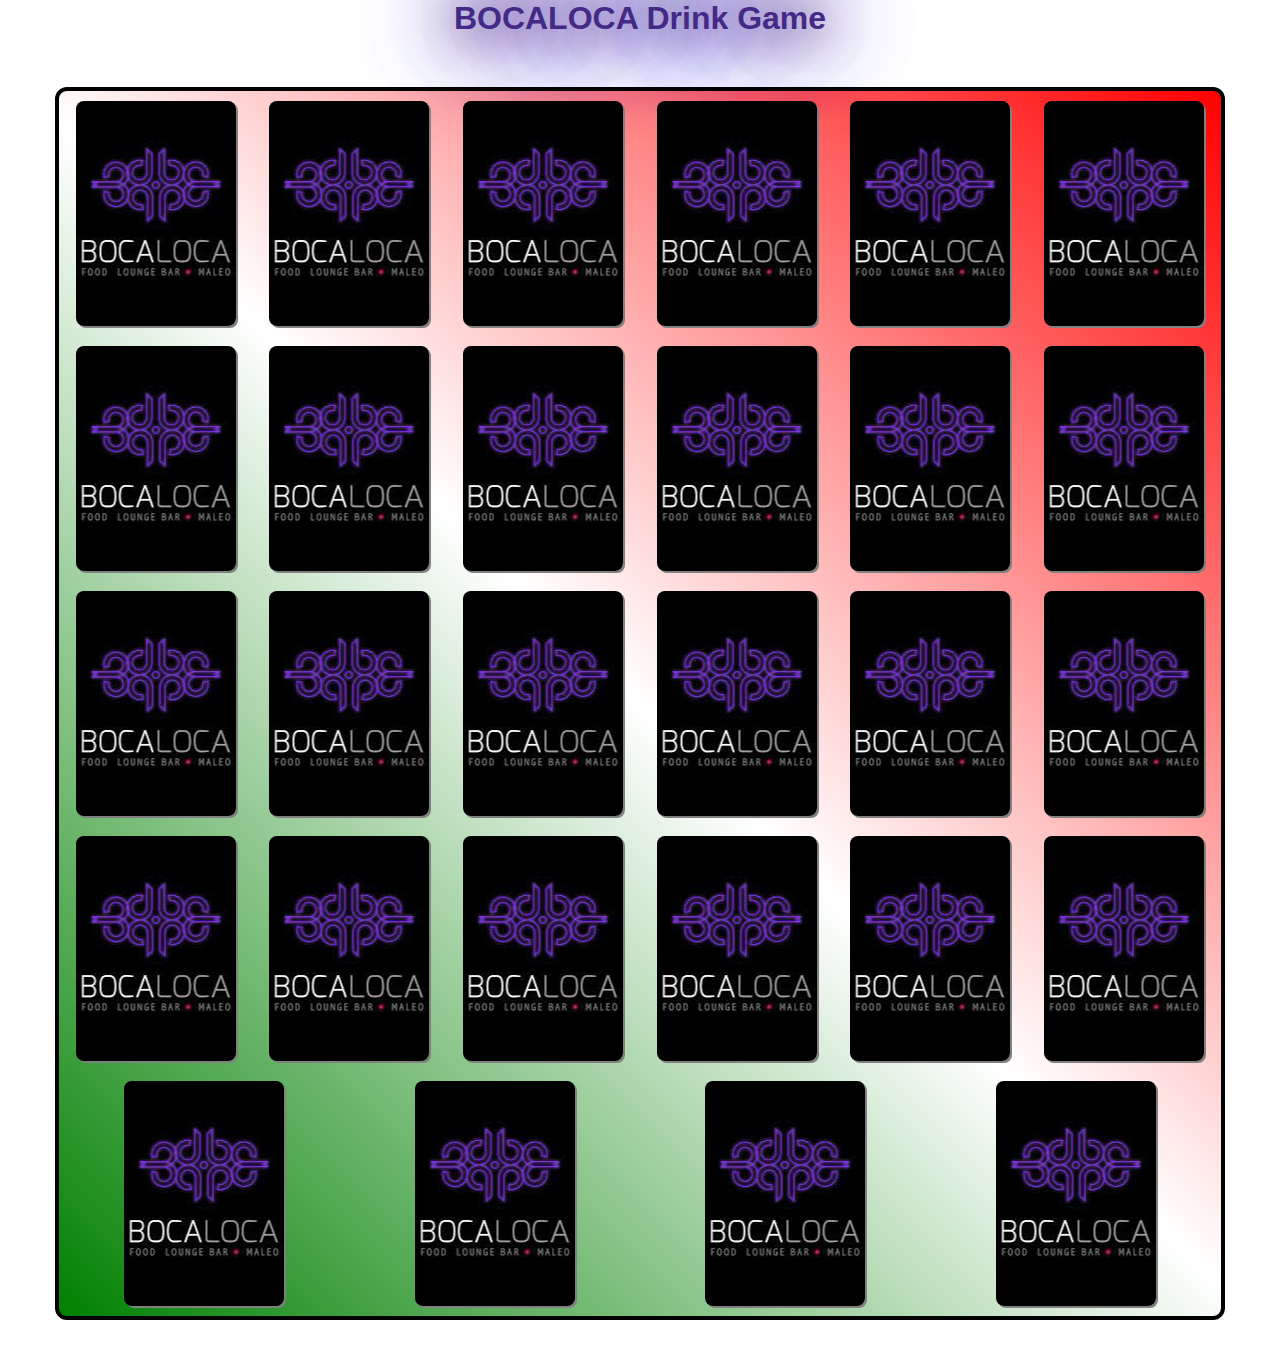
<file: index.html>
<!DOCTYPE html>
<html lang="en">
<head>
    <meta charset="UTF-8">
    <meta http-equiv="X-UA-Compatible" content="IE=edge">
    <meta name="viewport" content="width=device-width, initial-scale=1.0">
    <!--CSS-->
    <link rel="stylesheet" href="./css/style.css">
    <!--BOOTSTRAP-->
    <link href="https://cdn.jsdelivr.net/npm/bootstrap@5.0.2/dist/css/bootstrap.min.css" 
    rel="stylesheet" 
    integrity="sha384-EVSTQN3/azprG1Anm3QDgpJLIm9Nao0Yz1ztcQTwFspd3yD65VohhpuuCOmLASjC" 
    crossorigin="anonymous">

    <title>Boca-Loca Drink Game</title>
</head>
<body>
    <!--Game title-->

    <h1>BOCALOCA Drink Game</h1>

    <!--Create game table -->

    <div class="container"></div>
        
    <script src="./js/main.js"></script>
</body>
</html>
</file>
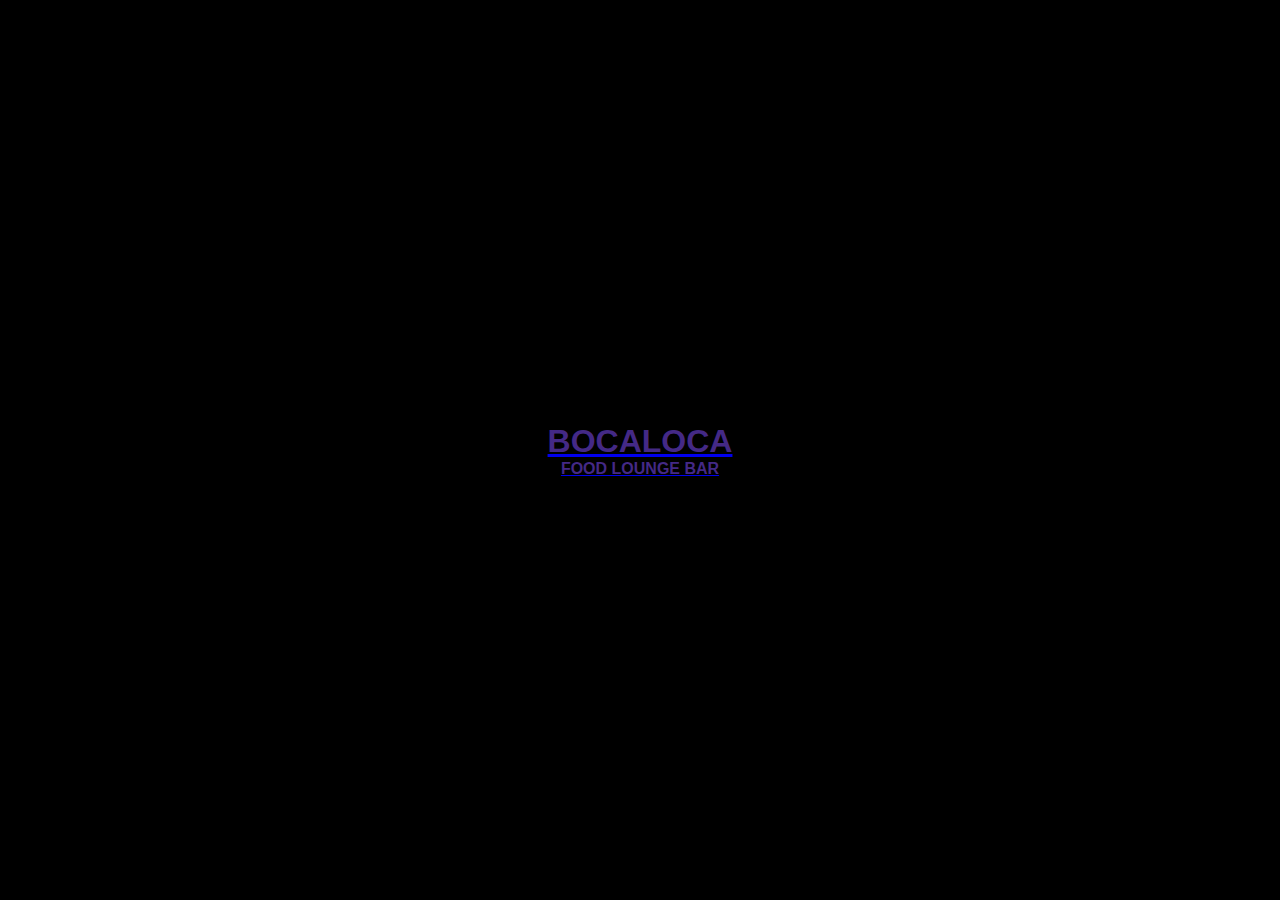
<file: start-index.html>
<!DOCTYPE html>
<html lang="en">
<head>
    <meta charset="UTF-8">
    <meta http-equiv="X-UA-Compatible" content="IE=edge">
    <meta name="viewport" content="width=device-width, initial-scale=1.0">
    <!--CSS-->
    <link rel="stylesheet" href="./css/start-page.css">
    <title>Benvenuto</title>
</head>
<body>

    <div class="title">
        <div class="box">
            <a href="./index.html">
                <h1>BOCALOCA</h1>
                <h4>FOOD LOUNGE BAR</h4>
            </a>
            
        </div> 
    </div>

    

    
</body>
</html>
</file>
<file: css/style.css>
/*basic setup*/

*{
    margin: 0;
    padding: 0;
    box-sizing: border-box;
    font-family: sans-serif;
}

/*game background style*/

.container {
    display: flex;
    flex-direction: row;
    justify-content: space-around;
    flex-wrap: wrap;
    margin: 50px auto;
    max-width: 1170px;
    border: 4px solid black;
    box-shadow: 5px grey;
    background-image: linear-gradient(45deg, green, white, red);
    border-radius: 12px;
}

/*title style*/

h1{
    text-align: center;
    color: #442986;
    text-shadow:
      0 0 42px #442986,
      0 0 82px #442986,
      0 0 92px #442986,
      0 0 102px #442986,
      0 0 151px #442986;
}

/*game cards style*/

.card{
    height: 225px;
    width: 160px;
    margin: 10px 10px;
    background-image: url("../img/bclc.jpg");
    background-repeat: no-repeat;
    background-position: center;
    box-shadow: 2px 2px grey;
    border-radius: 8px;
}

/*game card effects*/

.card:hover {
    height: 225px;
    width: 160px;
    margin: 10px 10px;
    background-image: url("../img/gin.jpg");
    background-repeat: no-repeat;
    background-position: center;
    box-shadow: 6px 6px gray;
    cursor: pointer;
    border-radius: 8px;
}
</file>
<file: css/start-page.css>
/*start setup*/

*{
    margin: 0;
    padding: 0;
    box-sizing: border-box;
    font-family: sans-serif;
}


.title{
    background-color: black;
    display: flex;
    flex-direction: column;
    justify-content: center;
    align-items: center;
    height: 100vh;
}

a{
    display: flex;
    flex-direction: column;
    justify-content: center;
    align-items: center;
}

h1, h4{
    color: #442986;
    display: block;
}

.box:hover{
    cursor: pointer;
    color: fff;
    text-shadow:
      0 0 7px #fff,
      0 0 10px #fff,
      0 0 21px #fff,
      0 0 42px #442986,
      0 0 82px #442986,
      0 0 92px #442986,
      0 0 102px #442986,
      0 0 151px #442986;

}
</file>
